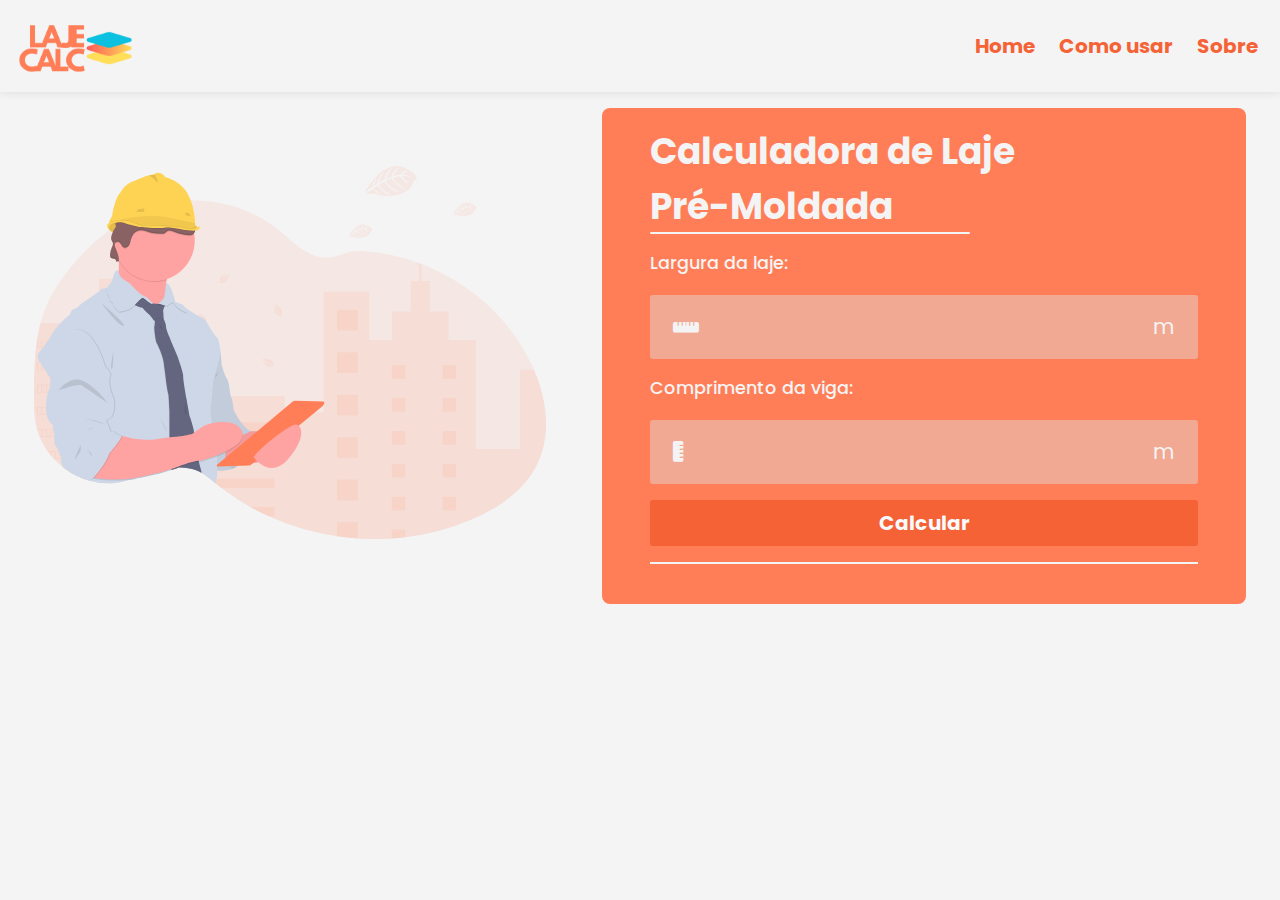
<file: calculo.html>
<!DOCTYPE html>
<html lang="pt-BR">

<head>
  <meta charset="UTF-8">
  <meta name="viewport" content="width=device-width, initial-scale=1.0">
  <title>LajeCalc - Calculadora de Laje</title>
  <link rel="stylesheet" href="css/style.css">
  <link rel="stylesheet" href="https://cdnjs.cloudflare.com/ajax/libs/font-awesome/6.7.2/css/all.min.css"
    integrity="sha512-Evv84Mr4kqVGRNSgIGL/F/aIDqQb7xQ2vcrdIwxfjThSH8CSR7PBEakCr51Ck+w+/U6swU2Im1vVX0SVk9ABhg=="
    crossorigin="anonymous" referrerpolicy="no-referrer" />
</head>



<body>
  <div class="header">
    <img src="images/logo2.png" class="logo">
    <div class="header-right">
      <a class="active" href="#home">Home</a>
      <a href="#contact">Como usar</a>
      <a href="#about">Sobre</a>
    </div>
  </div>

  <main id="container">

    <section id="img">
      <img src="images/engenheiro.svg" alt="">
    </section>

    <section id="calculator">

      <form id="form">

        <h1 id="title">Calculadora de Laje <br>Pré-Moldada</h1>

        <div class="input-box">
          <label for="largura">Largura da laje:</label>
        </div>

        <div class="input-field">
          <i class="fa-solid fa-ruler-horizontal"></i>
          <input type="number" id="largura" step="0.01" requi>
          <span>m</span>
        </div>

        <div class="input-box">
          <label for="comprimento">Comprimento da viga:</label>
        </div>

        <div class="input-field">
          <i class="fa-solid fa-ruler-vertical"></i>
          <input type="number" id="comprimento" step="0.01" required>
          <span>m</span>
        </div>

        <button id="button" onclick="calcular()">Calcular</button>

      </form>
      <div id="result">
        <span></span>
      </div>
    </section>



  </main>
  <script src="script/script.js"></script>
</body>

</html>
</file>
<file: css/style.css>
@import url('https://fonts.googleapis.com/css2?family=Poppins:wght@100;200;300;400;500&display=swap');

* {
    font-family: 'Poppins', sans-serif;
    margin: 0;
    padding: 0;
    box-sizing: border-box;
}

.header {
    overflow: hidden;
    flex-wrap: wrap;
    background-color: #f4f4f4;
    padding: 10px 10px;
    display: flex;
    align-items: center;
    justify-content: space-between;
    box-shadow: 0px 0px 10px rgba(0, 0, 0, 0.1);
}

.header a {
    float: left;
    color: #f56236;
    text-align: center;
    padding: 12px;
    text-decoration: none;
    font-size: 20px;
    font-weight: bold;
}

.logo {
    width: 8rem;
}

.header a:hover {
    background-color: #ddd;
    color: black;
}



.header-right {
    float: right;
}

@media screen and (max-width: 500px) {
    .header a {
        float: none;
        display: block;
        text-align: left;
    }

    .header-right {
        float: none;
    }
}

body {
    
    width: 100%;
    height: 100vh;
    gap: 3.5rem;
    background-color: #f4f4f4;
}

#container {
    display: flex;
    align-items: center;
    justify-content: center;
    gap: 3.5rem;
    padding: 1rem;

}

#img img {
    width: 32rem;
}

#calculator {
    display: flex;
    flex-direction: column;
    gap: 1rem;
    padding: 1rem 3rem 1rem 3rem;
    color: #f4f4f4;
    background-color: #ff7e57;
    border-radius: 8px;

}

#form {
    display: flex;
    flex-direction: column;
    gap: 1rem;
}

#title {
    font-size: 2.25rem;
    position: relative;
}

#title::after {
    position: absolute;
    content: '';
    background-color: #f4f4f4;
    width: 20rem;
    height: 1.5px;
    bottom: 0;
    left: 0;
    border-radius: 3px;
}

.input-box label {
    font-size: 1.1rem;
    color: #f4f4f4;
    font-weight: 500;
}

.input-field {
    display: flex;
    align-items: center;
    justify-content: space-between;
    background-color: #f1a994;
    padding: 0.43rem;
    border-radius: 3px;
    margin-top: 3px;
}

.input-field i {
    color: #ffffff;
    font-size: 1.3rem;
    padding: 0.6rem 1rem;
}

.input-field span,
.input-field i {
    color: #f4f4f4;
    font-size: 1.3rem;
    padding: 0.6rem 1rem;
}


.input-field input {
    background-color: transparent;
    border: none;
    width: 100%;
    font-size: 1.3rem;
    color: #f4f4f4;
    padding: 0 0.5rem;
}

.input-field input::-webkit-outer-spin-button,
.input-field input::-webkit-inner-spin-button {
    appearance: none;
}

.input-field input::focus {
    outline: none;
}

.hidden {
    display: none;
}

#button {
    border: none;
    font-size: 1.25rem;
    font-weight: bold;
    background-color: #f56236;
    color: #f8fafc;
    padding: 0.5rem 0;
    border-radius: 3px;
    cursor: pointer;
    transition: color 0.5s;
}

#button:hover {
    background-color: #f8f8f8;
    color: #f56236;
}

#result {

    display: flex;
    flex-direction: column;
    gap: 0.2rem;
    align-items: center;
    border-top: 2px solid #f4f4f4;
    padding: 0.75rem 0;
    font-size: 1.1rem;
    font-weight: bold;
}

@media screen and (max-width:1024px) {
    #img {
        display: none;
    }

}

@media screen and (max-width:500) {
    #img {
        width: 100%;
        height: 100%;

    }

    #calculator {
        width: 100%;
        height: 100%;
        border-radius: 0;
        justify-content: center;
    }
}
</file>
